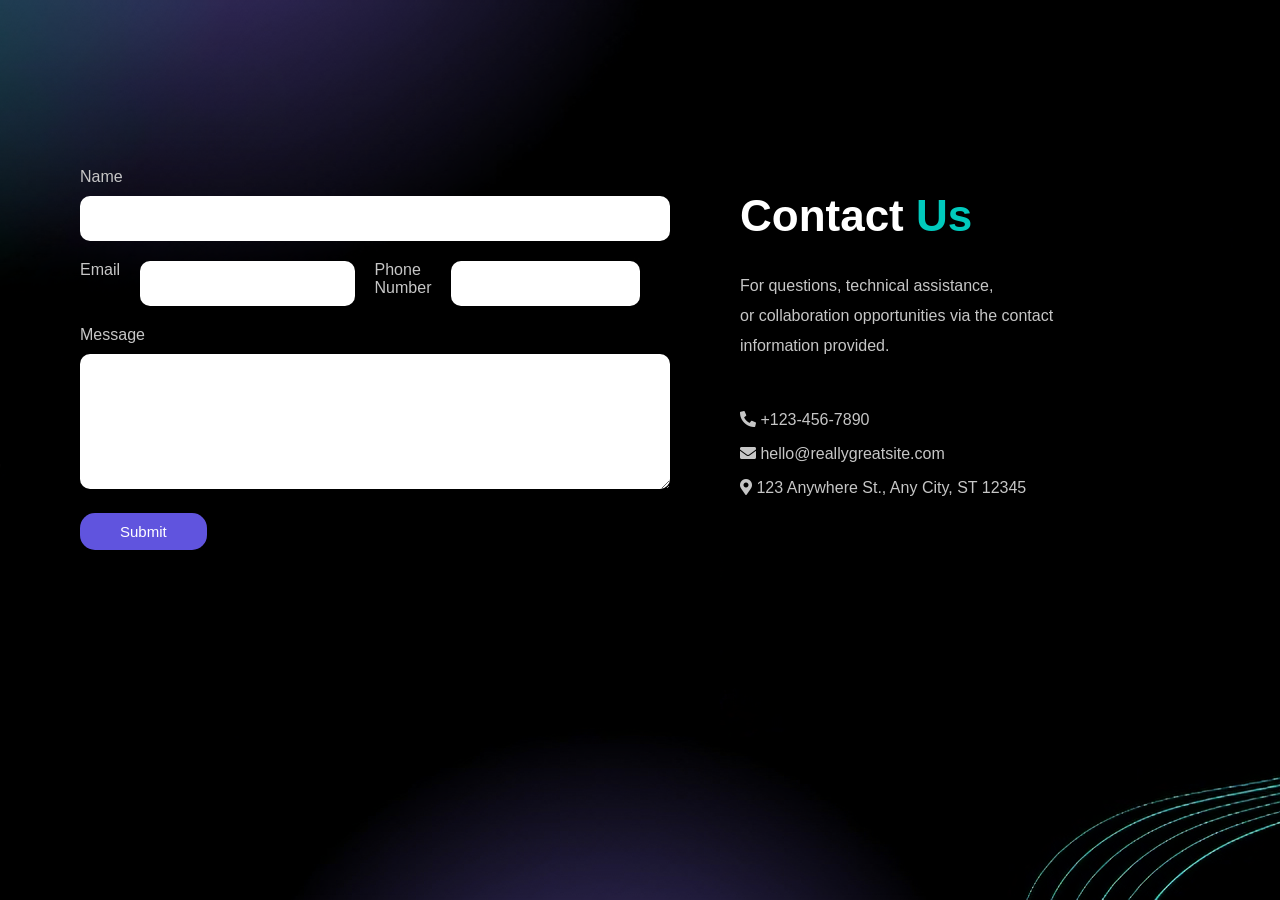
<file: EmergiCare/contractus03.1/index.html>
<!DOCTYPE html>
<html lang="en">
<head>
    <meta charset="UTF-8">
    <meta name="viewport" content="width=device-width, initial-scale=1.0">
    <title>EmergiCare</title>
    <link rel="stylesheet" href="style.css">
    <link rel="stylesheet" href="https://cdnjs.cloudflare.com/ajax/libs/font-awesome/5.15.2/css/all.min.css" />
</head>
<body>
    <div class="contact-wrapper">
        <div class="contact-section">
            
            <form action="/submit-form" method="post">
                <div class="label-name">
                    <label for="name" class="form-name">Name</label>                   
                </div>                                   
                <input type="text" id="name" name="name">                              

                <div class="wrapper">
                    <label for="email" class="form-email">Email</label>                    
                    <input type="email" id="email" name="email">
                    <label for="number" class="form-phonenumber">Phone Number</label>
                    <input type="tel" id="phone-number" name="phone-number">
                </div>
                <div class="label-name">
                    <label for="message" class="form-message">Message</label>
                </div>                
                <textarea id="message" rows="7" name="message"></textarea>
                <button type="submit">Submit</button>
            </form>
            
        </div>
        <div class="contact-info">
            <div class="contact-us"><h1>Contact <span>Us</span></h1>
                  
            </div>
            <div class="contact-paragraph">
                <p>For questions, technical assistance,<br>
                    or collaboration opportunities via the contact<br>
                    information provided.</p>
            </div>
            
            <div class="contact-method">
                <p><i class="fas fa-phone-alt"></i> +123-456-7890</p>                
                <p><i class="fas fa-envelope"></i> hello@reallygreatsite.com</p>
                <p><i class="fas fa-map-marker-alt"></i> 123 Anywhere St., Any City, ST 12345</p>
            </div>
            
        </div>

    </div>
    
</body>
</html>
</file>
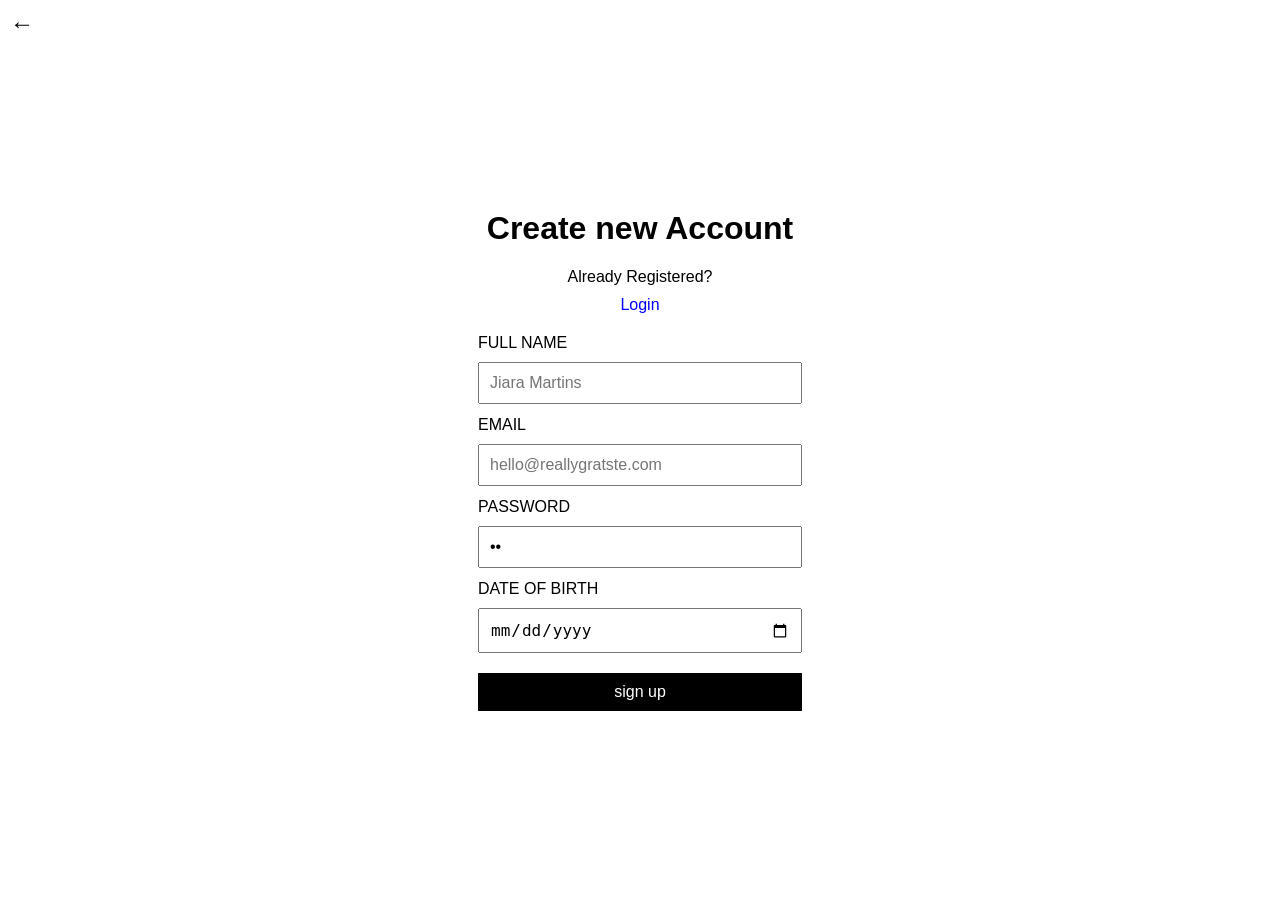
<file: EmergiCare/login/Page edited/index.html>
<!DOCTYPE html>
<html lang="en">
<head>
    <meta charset="UTF-8">
    <meta name="viewport" content="width=device-width, initial-scale=1.0">
    <title>Sign Up</title>
    <style>
        body {
            display: flex;
            justify-content: center;
            align-items: center;
            height: 100vh;
            margin: 0;
            font-family: Arial, sans-serif;
        }
        .container {
            text-align: center;
        }
        form {
            display: flex;
            flex-direction: column;
            
        }
        input, select {
            margin: 10px 0;
            padding: 10px;
            width: 300px;
            font-size: 16px;
        }
        .back-arrow {
            position: absolute;
            top: 10px;
            left: 10px;
            font-size: 24px;
            cursor: pointer;
        }
        button {
            
            padding: 10px 10px;
            font-size: 16px;
            cursor: pointer;
            background-color: black;
            color: white;
            border: none;
            margin-top: 10px;
           
            
        }
        a {
            display: block;
            margin-top: 10px;
            color: black;
            text-decoration: none;
        }
        label{
            margin-top: 2px;
            text-align: left;
           
        
        }
        .log {
            vertical-align: baseline;
        }
        .log a{
            color: blue;
            
        }
        .log a:hover{
            color: black;
            
        }
      button:hover{
        background-color: white;
        color: black;
      }
    </style>
</head>
<body>
    <div class="container">
        <div class="back-arrow">←</div>
        <h1>Create new Account</h1>
        <div class="log">
        <span>Already Registered?<a href="#">Login</a></span><br>
        </div>
        <form>
            <label>FULL NAME</label>
            <input type="text" placeholder="Jiara Martins" value="">
            <label>EMAIL</label>
            <input type="email" placeholder="hello@reallygratste.com" value="">
            <label>PASSWORD</label>
            <input type="password" placeholder="*******" value="**">
            <label>DATE OF BIRTH</label>
            <input type="date" name="date">
            <button type="submit">sign up</button>
        </form>
    </div>
</body>
</html>
</file>
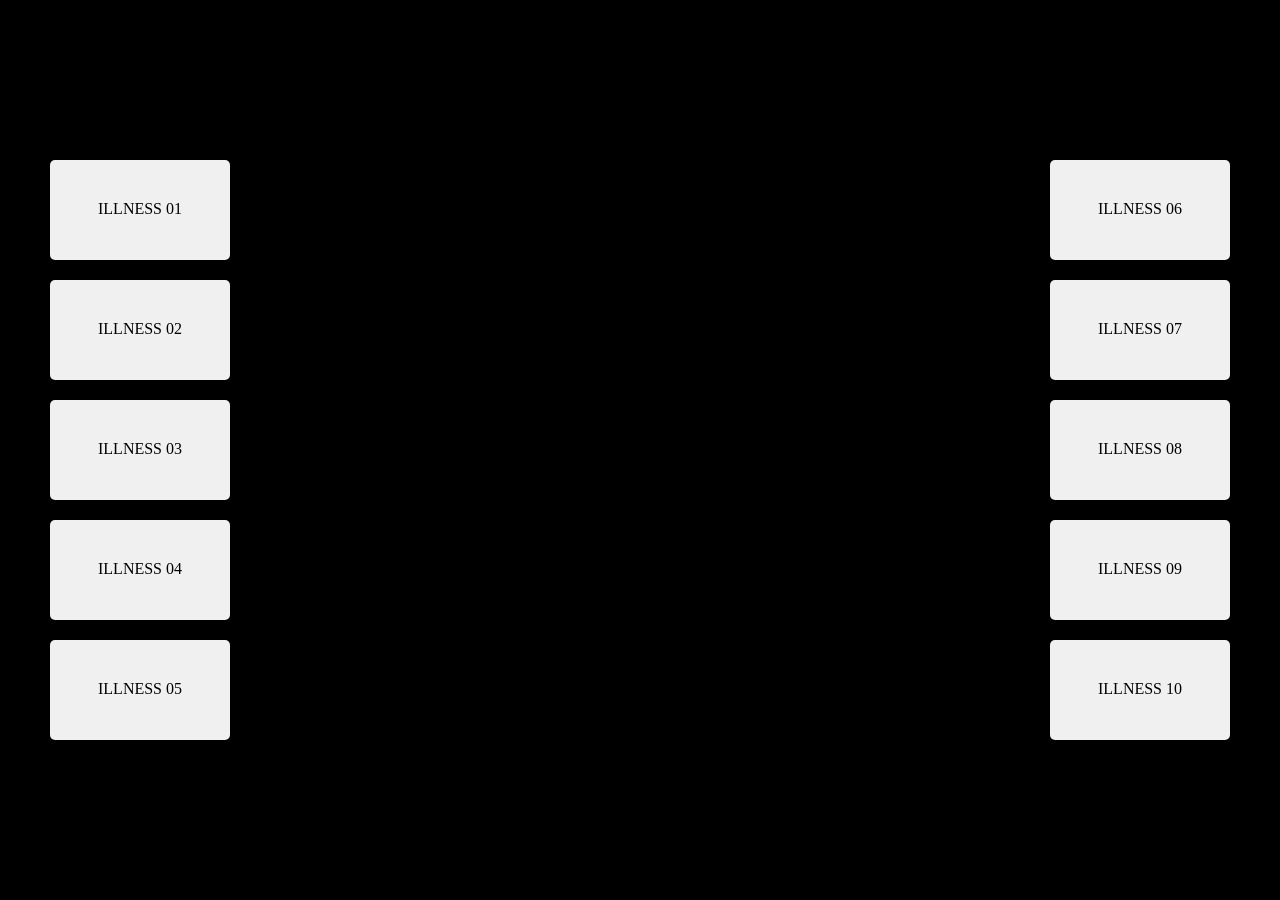
<file: EmergiCare/avishkasymtom/Symtom/1/index.html>
<!DOCTYPE html>
<html lang="en">
<head>
    <meta charset="UTF-8">
    <meta name="viewport" content="width=device-width, initial-scale=1.0">
    <title>Illness List</title>
    <link rel="stylesheet" href="style.css">
</head>
<body>
    <div class="list-container left">
        <div class="list-item">ILLNESS 01</div>        
        <div class="list-item">ILLNESS 02</div>        
        <div class="list-item">ILLNESS 03</div>        
        <div class="list-item">ILLNESS 04</div>       
        <div class="list-item">ILLNESS 05</div>
    </div>

    <div class="list-container right">
        <div class="list-item">ILLNESS 06</div>        
        <div class="list-item">ILLNESS 07</div>       
        <div class="list-item">ILLNESS 08</div>        
        <div class="list-item">ILLNESS 09</div>        
        <div class="list-item">ILLNESS 10</div>
    </div>
</body>
</html>
</file>
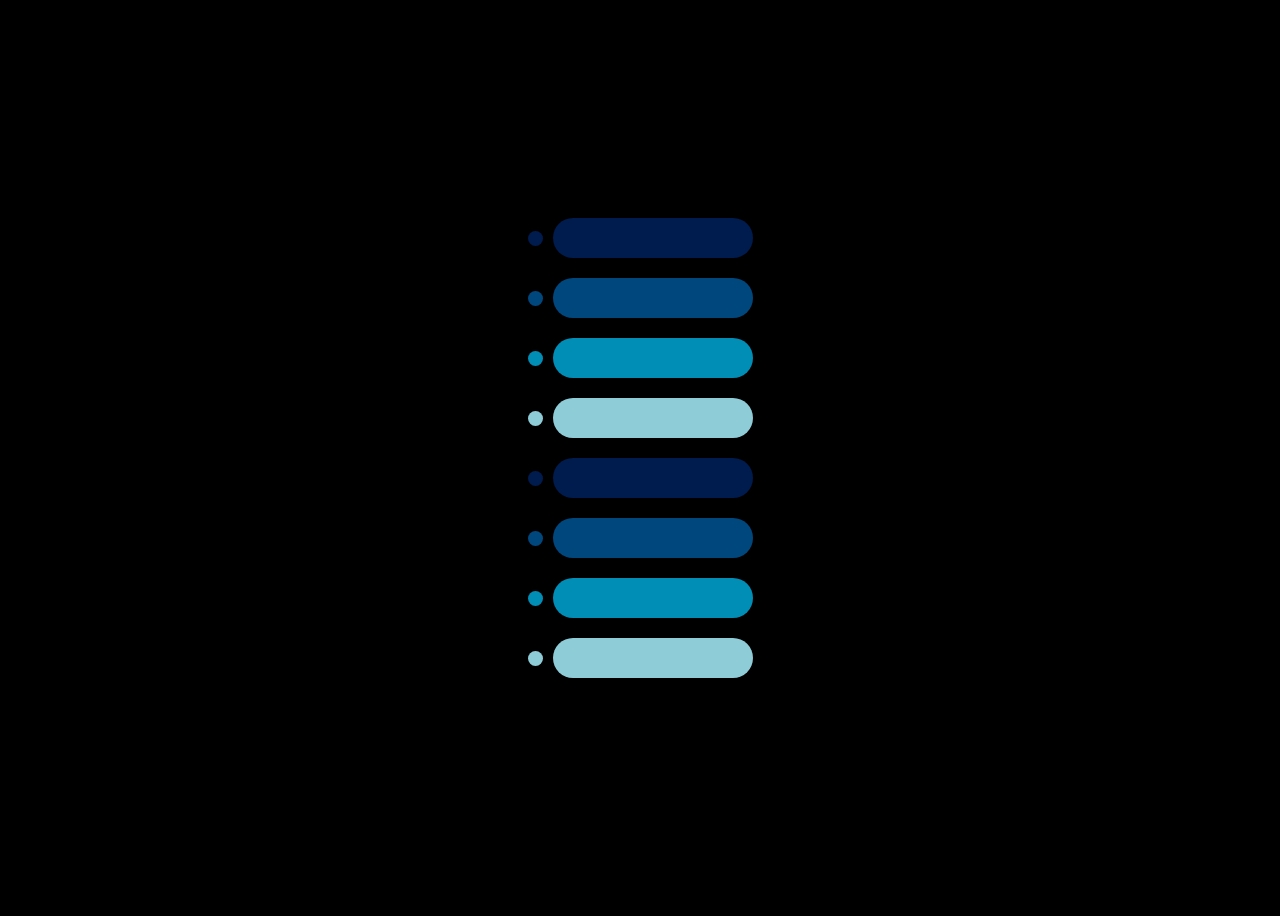
<file: EmergiCare/avishkasymtom/Symtom/2/index.html>
<!DOCTYPE html>
<html lang="en">
<head>
    <meta charset="UTF-8">
    <meta name="viewport" content="width=device-width, initial-scale=1.0">
    <title>Styled List</title>
    <link rel="stylesheet" href="style.css">
</head>
<body>
    <ul>
        <li><div class="dot color1"></div><div class="bar color1"></div></li>
        <li><div class="dot color2"></div><div class="bar color2"></div></li>
        <li><div class="dot color3"></div><div class="bar color3"></div></li>
        <li><div class="dot color4"></div><div class="bar color4"></div></li>
        <li><div class="dot color5"></div><div class="bar color5"></div></li>
        <li><div class="dot color6"></div><div class="bar color6"></div></li>
        <li><div class="dot color7"></div><div class="bar color7"></div></li>
        <li><div class="dot color8"></div><div class="bar color8"></div></li>
    </ul>
</body>
</html>
</file>
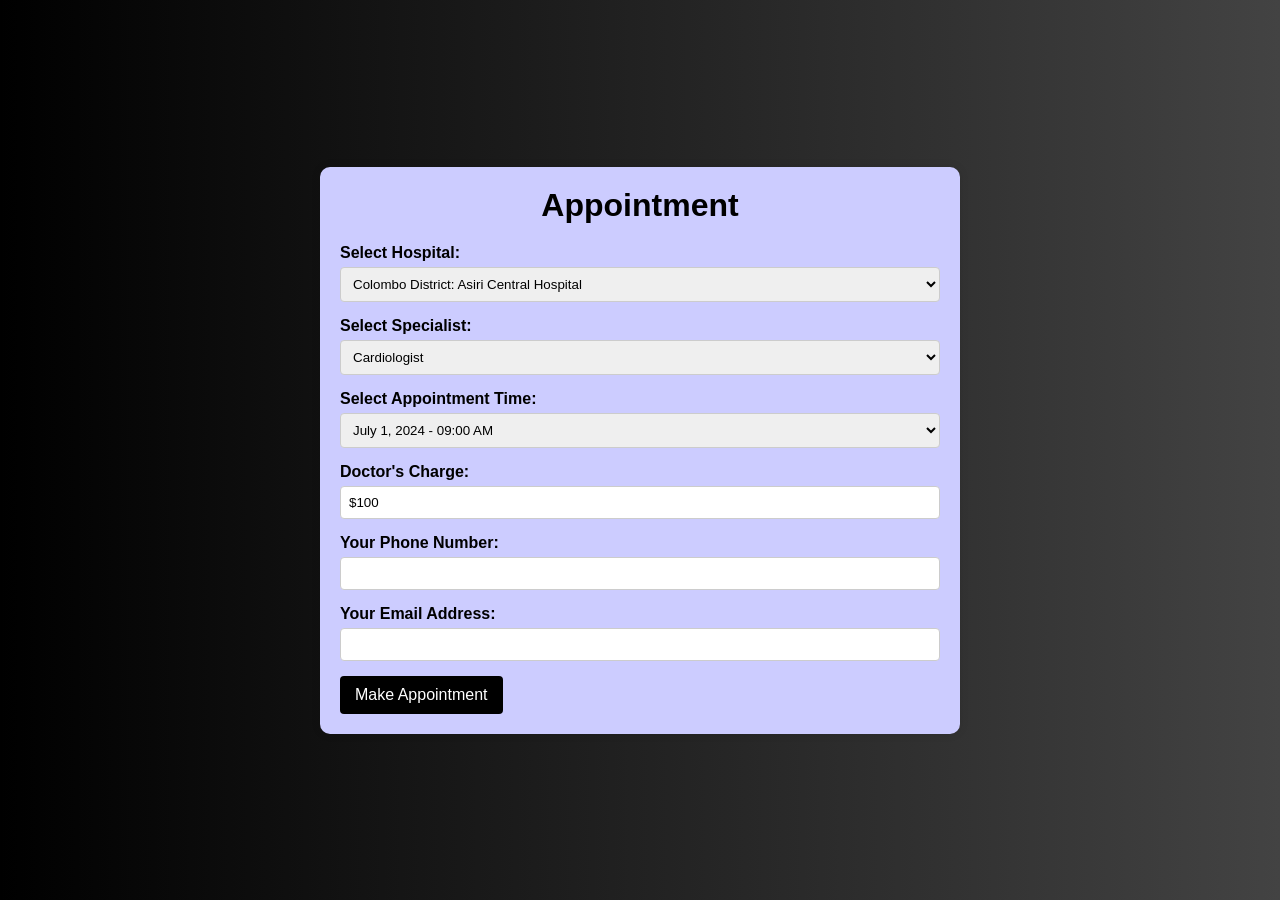
<file: EmergiCare/appointment/appointment.html>
<!DOCTYPE html>
<html lang="en">
<head>
    <meta charset="UTF-8">
    <meta name="viewport" content="width=device-width, initial-scale=1.0">
    <title> Appointment</title>
    <link rel="stylesheet" href="appointment.css">
</head>
<body>
    <div class="container">
        <header>
            <h1> Appointment</h1>
        </header>
        <form id="appointmentForm">
            <div class="form-group">
                <label for="hospital">Select Hospital:</label>
                <select id="hospital" name="hospital" required>
                   
                    <option value="Colombo District: Asiri Central Hospital">Colombo District: Asiri Central Hospital</option>
                    <option value="Gampaha District: Hemas Hospital, Wattala">Gampaha District: Hemas Hospital, Wattala</option>
                    <option value="Kalutara District: Asiri Hospital, Kalutara">Kalutara District: Asiri Hospital, Kalutara</option>
                    <option value="Kandy District: Kandy General Hospital">Kandy District: Kandy General Hospital</option>
                    <option value="Matale District: Suwasewana Hospital">Matale District: Suwasewana Hospital</option>
                    <option value="Nuwara Eliya District: Lanka Hospitals, Nuwara Eliya">Nuwara Eliya District: Lanka Hospitals, Nuwara Eliya</option>
                    <option value="Galle District: Hemas Southern Hospital">Galle District: Hemas Southern Hospital</option>
                    <option value="Matara District: Medi House Hospital">Matara District: Medi House Hospital</option>
                    <option value="Hambantota District: Suwanetha Eye Hospital">Hambantota District: Suwanetha Eye Hospital</option>
                    <option value="Jaffna District: Jaffna Private Hospital">Jaffna District: Jaffna Private Hospital</option>
                    <option value="Kilinochchi District: Kilinochchi General Hospital (Private wing)">Kilinochchi District: Kilinochchi General Hospital (Private wing)</option>
                    <option value="Mannar District: Mannar Private Medical Centre">Mannar District: Mannar Private Medical Centre</option>
                    <option value="Vavuniya District: Vavuniya Private Hospital">Vavuniya District: Vavuniya Private Hospital</option>
                    <option value="Mullaitivu District: Mullaitivu General Hospital (Private wing)">Mullaitivu District: Mullaitivu General Hospital (Private wing)</option>
                    <option value="Batticaloa District: Batticaloa Private Hospital">Batticaloa District: Batticaloa Private Hospital</option>
                    <option value="Ampara District: Ampara Private Hospital">Ampara District: Ampara Private Hospital</option>

                    <option value="Trincomalee District: Trincomalee Private Hospital">Trincomalee District: Trincomalee Private Hospital</option>
                    <option value="Kurunegala District: Ceymed Healthcare Services">Kurunegala District: Ceymed Healthcare Services</option>
                   
                </select>
            </div>
            <div class="form-group">
                <label for="specialist">Select Specialist:</label>
                <select id="specialist" name="specialist" required>
                   
                    <option value="Cardiologist">Cardiologist</option>
                    <option value="Dermatologist">Dermatologist</option>
                    <option value="Neurologist">Neurologist</option>
                    <option value="Pulmonologist">Neurologist</option>
                    <option value="General Practitioner (GP) / Family Medicine">General Practitioner (GP) / Family Medicine</option>
                    <option value="Pediatrician">Pediatrician</option>
                    <option value="Orthopedic Surgeon">Orthopedic Surgeon</option>
                    <option value="Oncologist">Oncologist</option>
                    <option value="Gynecologist / Obstetrician (OB/GYN)">Gynecologist / Obstetrician (OB/GYN)</option>
                    <option value="Psychiatrist">Psychiatrist</option>
                    <option value="Gastroenterologist">Gastroenterologist</option>
                    
                </select>
            </div>
            <div class="form-group">
                <label for="appointmentTime">Select Appointment Time:</label>
                <select id="appointmentTime" name="appointmentTime" required>
                    <!-- Available appointment times -->
                    <option value="2024-07-01T09:00">July 1, 2024 - 09:00 AM</option>
                    <option value="2024-07-01T10:00">July 1, 2024 - 10:00 AM</option>
                    <option value="2024-07-01T11:00">July 1, 2024 - 11:00 AM</option>
                    <!-- Add more options as needed -->
                </select>
            </div>
            <div class="form-group">
                <label for="charge">Doctor's Charge:</label>
                <input type="text" id="charge" name="charge" value="$100" readonly>
            </div>
            <div class="form-group">
                <label for="phone">Your Phone Number:</label>
                <input type="tel" id="phone" name="phone" required>
            </div>
            <div class="form-group">
                <label for="email">Your Email Address:</label>
                <input type="email" id="email" name="email" required>
            </div>
            <button type="button" onclick="makeAppointment()">Make Appointment</button>
        </form>
    </div>

    <div id="confirmationPopup" class="popup">
        <div class="popup-content">
            <span class="close" onclick="closePopup()">&times;</span>
            <p>Appointment Confirmed!</p>
            <p>Our team will contact you for further information.</p>
        </div>
    </div>

    <script src="appointment.js"></script>
</body>
</html>
</file>
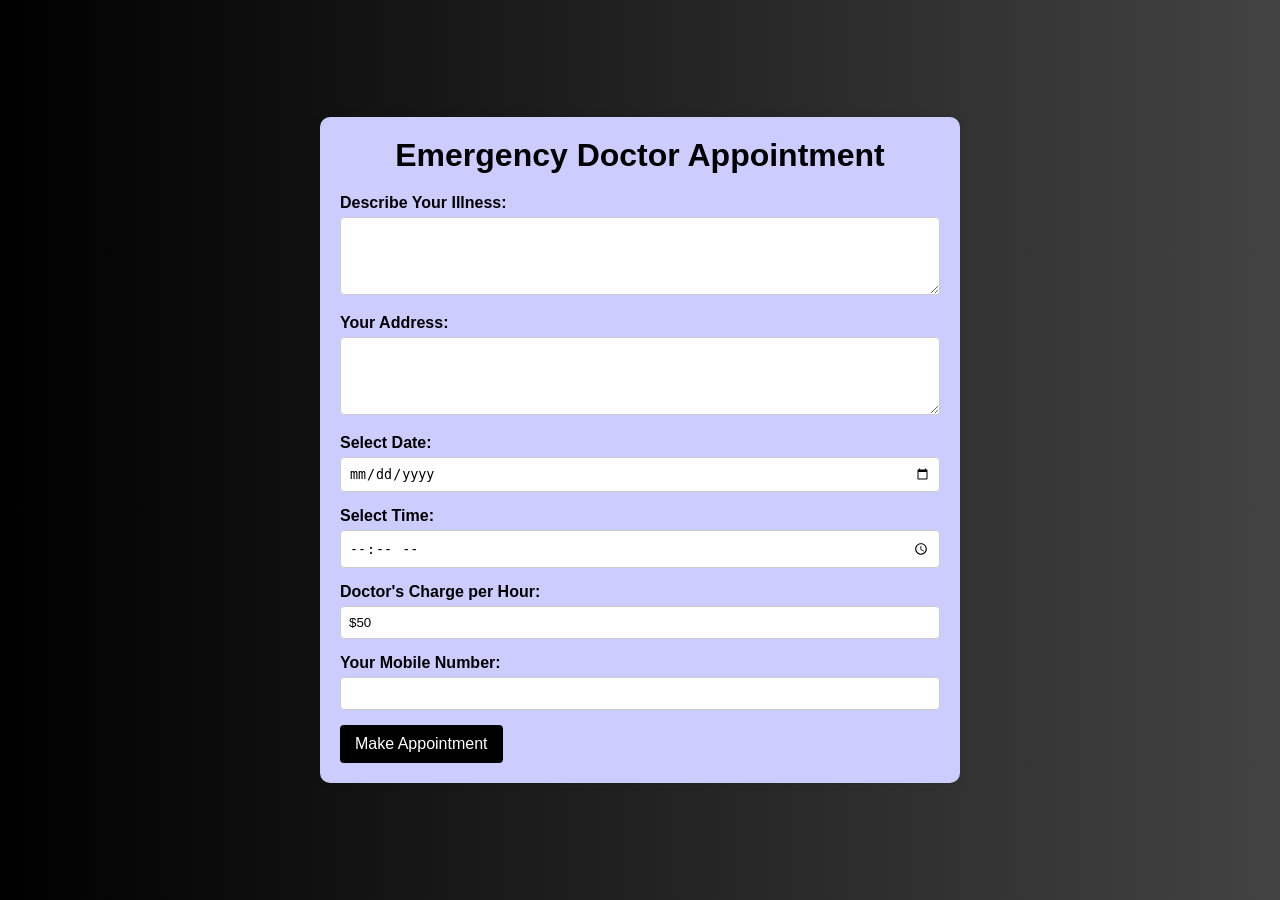
<file: EmergiCare/emergidoctor/emergidoctor.html>
<!DOCTYPE html>
<html lang="en">
<head>
    <meta charset="UTF-8">
    <meta name="viewport" content="width=device-width, initial-scale=1.0">
    <title>Emergency Doctor Appointment</title>
    <link rel="stylesheet" href="emergidoctor.css">
</head>
<body>
    <div class="container">
        <header>
            <h1>Emergency Doctor Appointment</h1>
        </header>
        <form id="appointmentForm">
            <div class="form-group">
                <label for="illness">Describe Your Illness:</label>
                <textarea id="illness" name="illness" rows="4" required></textarea>
            </div>
            <div class="form-group">
                <label for="address">Your Address:</label>
                <textarea id="address" name="address" rows="4" required></textarea>
            </div>
            <div class="form-group">
                <label for="date">Select Date:</label>
                <input type="date" id="date" name="date" required>
            </div>
            <div class="form-group">
                <label for="time">Select Time:</label>
                <input type="time" id="time" name="time" required>
            </div>
            <div class="form-group">
                <label for="charge">Doctor's Charge per Hour:</label>
                <input type="text" id="charge" name="charge" value="$50" readonly>
            </div>
            <div class="form-group">
                <label for="mobile">Your Mobile Number:</label>
                <input type="tel" id="mobile" name="mobile" required>
            </div>
            <button type="button" onclick="makeAppointment()">Make Appointment</button>
        </form>
    </div>

    <div id="confirmationPopup" class="popup">
        <div class="popup-content">
            <span class="close" onclick="closePopup()">&times;</span>
            <p>Appointment Confirmed!</p>
            <p>Our team will contact you for further information.</p>
        </div>
    </div>

    <script src="emergidoctor.js"></script>
</body>
</html>
</file>
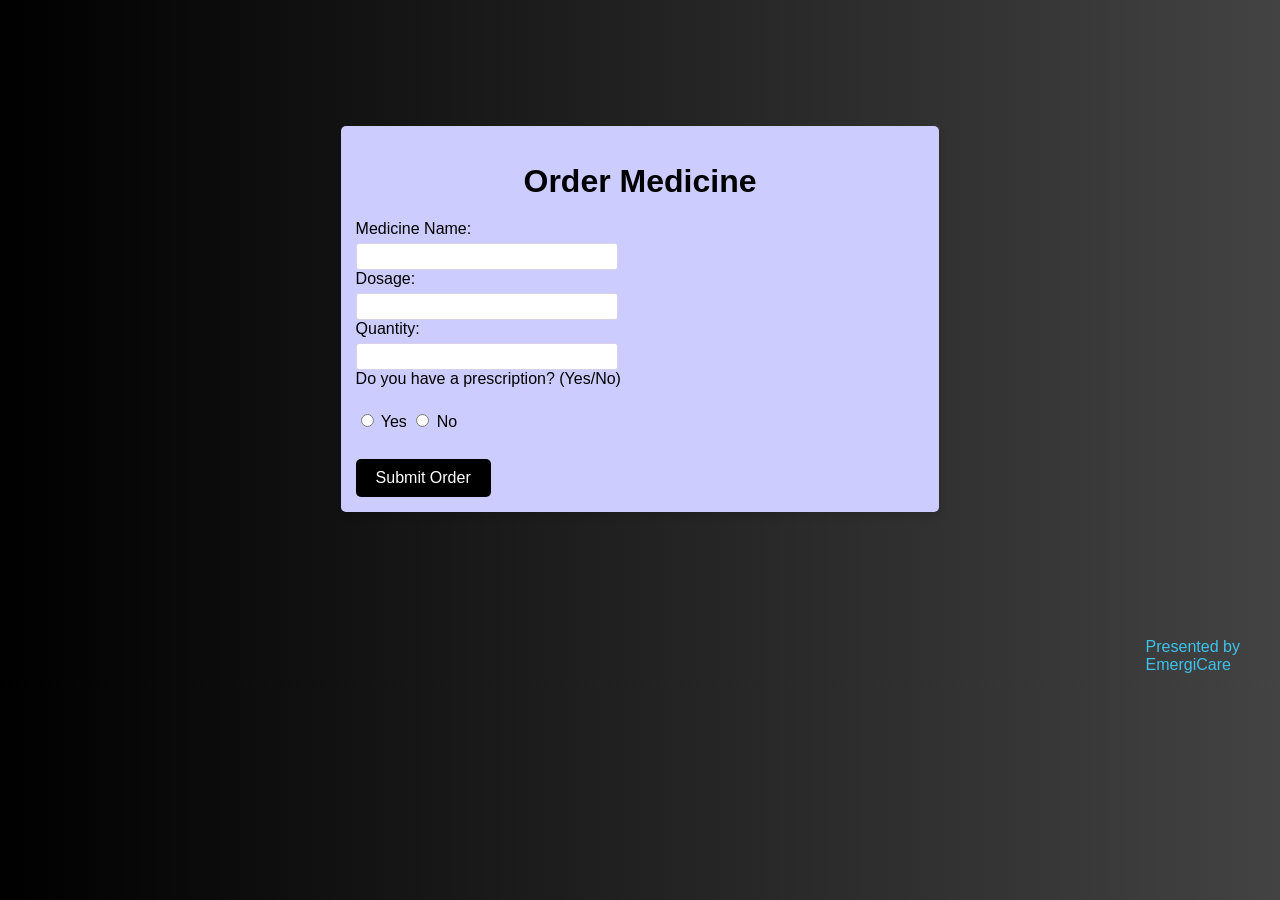
<file: EmergiCare/pharmarcy/otc.html>
<!DOCTYPE html>
<html lang="en">
<head>
  <meta charset="UTF-8">
  <meta name="viewport" content="width=device-width, initial-scale=1.0">
  <title>Order Medicine</title>
  <link rel="stylesheet" href="otc.css">
</head>

<body>
    <div class="form-container">
  <h1>Order Medicine</h1>
 
  <form action="process_order.php" method="post">
    <label for="medicine">Medicine Name:</label>
    <input type="text" id="medicine" name="medicine" required>
    <br>
    <label for="dosage">Dosage:</label>
    <input type="text" id="dosage" name="dosage" required>
    <br>
    <label for="quantity">Quantity:</label>
    <input type="number" id="quantity" name="quantity" min="1" required>
    <br>
    <label for="prescription">Do you have a prescription? (Yes/No)</label>
    <br>
    <input type="radio" id="prescription_yes" name="prescription" value="yes"> Yes
    <input type="radio" id="prescription_no" name="prescription" value="no"> No
    <br>
    <br>
    <button type="submit">Submit Order</button>
  </form>

</div>
<div class="end">Presented by EmergiCare</div>
</body>
</html>
</file>
<file: EmergiCare/contractus03.1/style.css>
body {
    font-family:Arial, sans-serif;
    background-image: url("background.png");
    background-repeat: no-repeat;
    background-attachment: fixed;
    background-size: cover;
    background-position: center ;
    background-color: #f4f4f4;    
}

.contact-wrapper {
    display: flex;
    flex-direction: row;
    justify-content: space-between;
    margin: 0 auto;
    padding: 20px;
    position: relative;
    max-width: 1200px;
}
.contact-section {
    margin-top: 100px;    
    color: #c6c6c6;
    padding: 40px;
    border-radius: 8px;
    max-width: 560px;
}

.contact-section h1,
.contact-section p {
    margin-bottom: 20px;
}

.contact-section form input[type="text"],
.contact-section form input[type="email"],
.contact-section form textarea {
    width: 100%;
    padding: 15px;
    margin-bottom: 20px;
    border: none;
    border-radius: 10px;
    
}
.wrapper{
    display: flex;
    
    justify-content: space-between;
          
}

input[type="email"]{
    width: 100%;
    border: none;
    border-radius: 10px;
    margin-bottom: 20px;
    margin-left: 20px;
    margin-right: 20px;
    
}
input[type="tel"]{
    width: 100%;
    border: none;
    border-radius: 10px;
    margin-bottom: 20px;
    margin-left: 20px;
    
    
}
.label-name{
    margin-bottom: 10px;
}
.contact-section form button {
    background-color: #6054de;
    color: white;
    padding: 10px 40px;
    border: none;
    border-radius: 15px;
    font-size: 15px;
    cursor: pointer;
}

.contact-info{   
    color: #c6c6c6;;
    padding-top: 34px;
    padding-left: 50px;
    margin-top: 100px;   
    border-radius: 8px;
    width: 500px;
    
}
.contact-us{
    color: white;
    font-size: 22px;
}
.contact-us span{
    color: #01cabd;
}
.contact-paragraph{
    line-height: 30px;
}
.contact-method{
    margin-top: 50px;
}
</file>
<file: EmergiCare/avishkasymtom/Symtom/1/style.css>
body {
    display: flex;
    justify-content: space-between;
    align-items: center;
    height: 100vh;
    background-color: #000;
    margin: 0;
}

.list-container {
    display: flex;
    flex-direction: column;
    justify-content: center;
    align-items: center;
}

.list-container.left {
    margin-left: 50px;
}

.list-container.right {
    margin-right: 50px;
}

.list-item {
    background-color: #f0f0f0;
    color: #000;
    padding: 40px;
    margin: 10px 0;
    border-radius: 5px;
    box-shadow: 0 0 10px rgba(0, 0, 0, 0.2);
    text-align: center;
    width: 100px;
    height: 20px;
}
</file>
<file: EmergiCare/avishkasymtom/Symtom/2/style.css>
body {
    display: flex;
    justify-content: center;
    align-items: center;
    height: 100vh;
    background-color: #000;
}

ul {
    list-style-type: none;
    padding: 0;
}

li {
    display: flex;
    align-items: center;
    margin-bottom: 20px;
}

.dot {
    width: 15px;
    height: 15px;
    border-radius: 50%;
    margin-right: 10px;
}

.bar {
    width: 200px;
    height: 40px;
    border-radius: 20px;
}

.color1 { background-color: #001b4d; }
.color2 { background-color: #00477d; }
.color3 { background-color: #008db6; }
.color4 { background-color: #8ecdd7; }
.color5 { background-color: #001b4d; }
.color6 { background-color: #00477d; }
.color7 { background-color: #008db6; }
.color8 { background-color: #8ecdd7; }
</file>
<file: EmergiCare/appointment/appointment.css>
body {
    margin: 0;
    font-family: Arial, sans-serif;
    background: linear-gradient(to right, #000000, #434343);
    display: flex;
    justify-content: center;
    align-items: center;
    height: 100vh;
}

.container {
    width: 80%;
    max-width: 600px;
    background-color: #CCCCFF;
    padding: 20px;
    box-shadow: 0 0 10px rgba(0, 0, 0, 0.1);
    border-radius: 10px;
}

header {
    text-align: center;
    margin-bottom: 20px;
}

header h1 {
    font-size: 2em;
    margin: 0;
}

.form-group {
    margin-bottom: 15px;
}

.form-group label {
    display: block;
    margin-bottom: 5px;
    font-weight: bold;
}

.form-group select,
.form-group input {
    width: 100%;
    padding: 8px;
    box-sizing: border-box;
    border: 1px solid #ccc;
    border-radius: 4px;
}

button {
    display: inline-block;
    padding: 10px 15px;
    font-size: 1em;
    color: #fff;
    background-color:black;
    border: none;
    border-radius: 4px;
    cursor: pointer;
}

button:hover {
    background-color:white;
    color: black;
}

.popup {
    display: none;
    position: fixed;
    top: 0;
    left: 0;
    width: 100%;
    height: 100%;
    background-color: rgba(0, 0, 0, 0.5);
    justify-content: center;
    align-items: center;
}

.popup-content {
    background-color: #fff;
    padding: 20px;
    border-radius: 10px;
    text-align: center;
    box-shadow: 0 0 10px rgba(0, 0, 0, 0.1);
}

.popup-content p {
    margin: 10px 0;
}

.close {
    position: absolute;
    top: 10px;
    right: 10px;
    font-size: 1.5em;
    cursor: pointer;
}
</file>
<file: EmergiCare/emergidoctor/emergidoctor.css>
body {
    margin: 0;
    font-family: Arial, sans-serif;
    background: linear-gradient(to right, #000000, #434343);
    display: flex;
    justify-content: center;
    align-items: center;
    height: 100vh;
}

.container {
    width: 80%;
    max-width: 600px;
    background-color: #CCCCFF;
    padding: 20px;
    box-shadow: 0 0 10px rgba(0, 0, 0, 0.1);
    border-radius: 10px;
}

header {
    text-align: center;
    margin-bottom: 20px;
}

header h1 {
    font-size: 2em;
    margin: 0;
}

.form-group {
    margin-bottom: 15px;
}

.form-group label {
    display: block;
    margin-bottom: 5px;
    font-weight: bold;
}

.form-group textarea,
.form-group input {
    width: 100%;
    padding: 8px;
    box-sizing: border-box;
    border: 1px solid #ccc;
    border-radius: 4px;
}

button {
    display: inline-block;
    padding: 10px 15px;
    font-size: 1em;
    color: #fff;
    background-color: black;
    border: none;
    border-radius: 4px;
    cursor: pointer;
}

button:hover {
    background-color: #ffffff;
    color: #0d0625;
  }

.popup {
    display: none;
    position: fixed;
    top: 0;
    left: 0;
    width: 100%;
    height: 100%;
    background-color: rgba(0, 0, 0, 0.5);
    justify-content: center;
    align-items: center;
}

.popup-content {
    background-color: #fff;
    padding: 20px;
    border-radius: 10px;
    text-align: center;
    box-shadow: 0 0 10px rgba(0, 0, 0, 0.1);
}

.popup-content p {
    margin: 10px 0;
}

.close {
    position: absolute;
    top: 10px;
    right: 10px;
    font-size: 1.5em;
    cursor: pointer;
}
</file>
<file: EmergiCare/pharmarcy/otc.css>
body {
  font-family: Arial, sans-serif;
  background: linear-gradient(to right, #000000, #434343);
}

h1 {
  text-align: center;
  margin-bottom: 20px;
 
}

label {
  display: block;
  margin-bottom: 5px;
}

input[type="text"],
input[type="number"] {
  width: 250px;
  padding: 5px;
  border: 1px solid #3b129a31;
  border-radius: 3px;
}

.radio-container {
  display: flex;
  align-items: center;
  margin-bottom: 10px;
}
.form-container{
   background-color: #CCCCFF;
   width: 45%;
   margin: 0 auto;
   margin-top: 10%;
   padding: 15px 15px;
   border-radius: 5px;
   box-shadow: 2px 5px 7px rgba(0, 0, 0, 0.1);
   
}
.radio-container input[type="radio"] {
  margin-right: 10px;
}

button {
  background-color:black; 
  border: none;
  color: white;
  padding: 10px 20px;
  text-align: center;
  text-decoration: none;
  display: inline-block;
  font-size: 16px;
  margin-top: 10px;
  cursor: pointer;
  border-radius: 5px;
}

button:hover {
  background-color: #ffffff;
  color: #0d0625;
}

.end{
  color: #3DC2EC;
  margin-top: 10%;
 margin-left: 90%;
}
</file>
